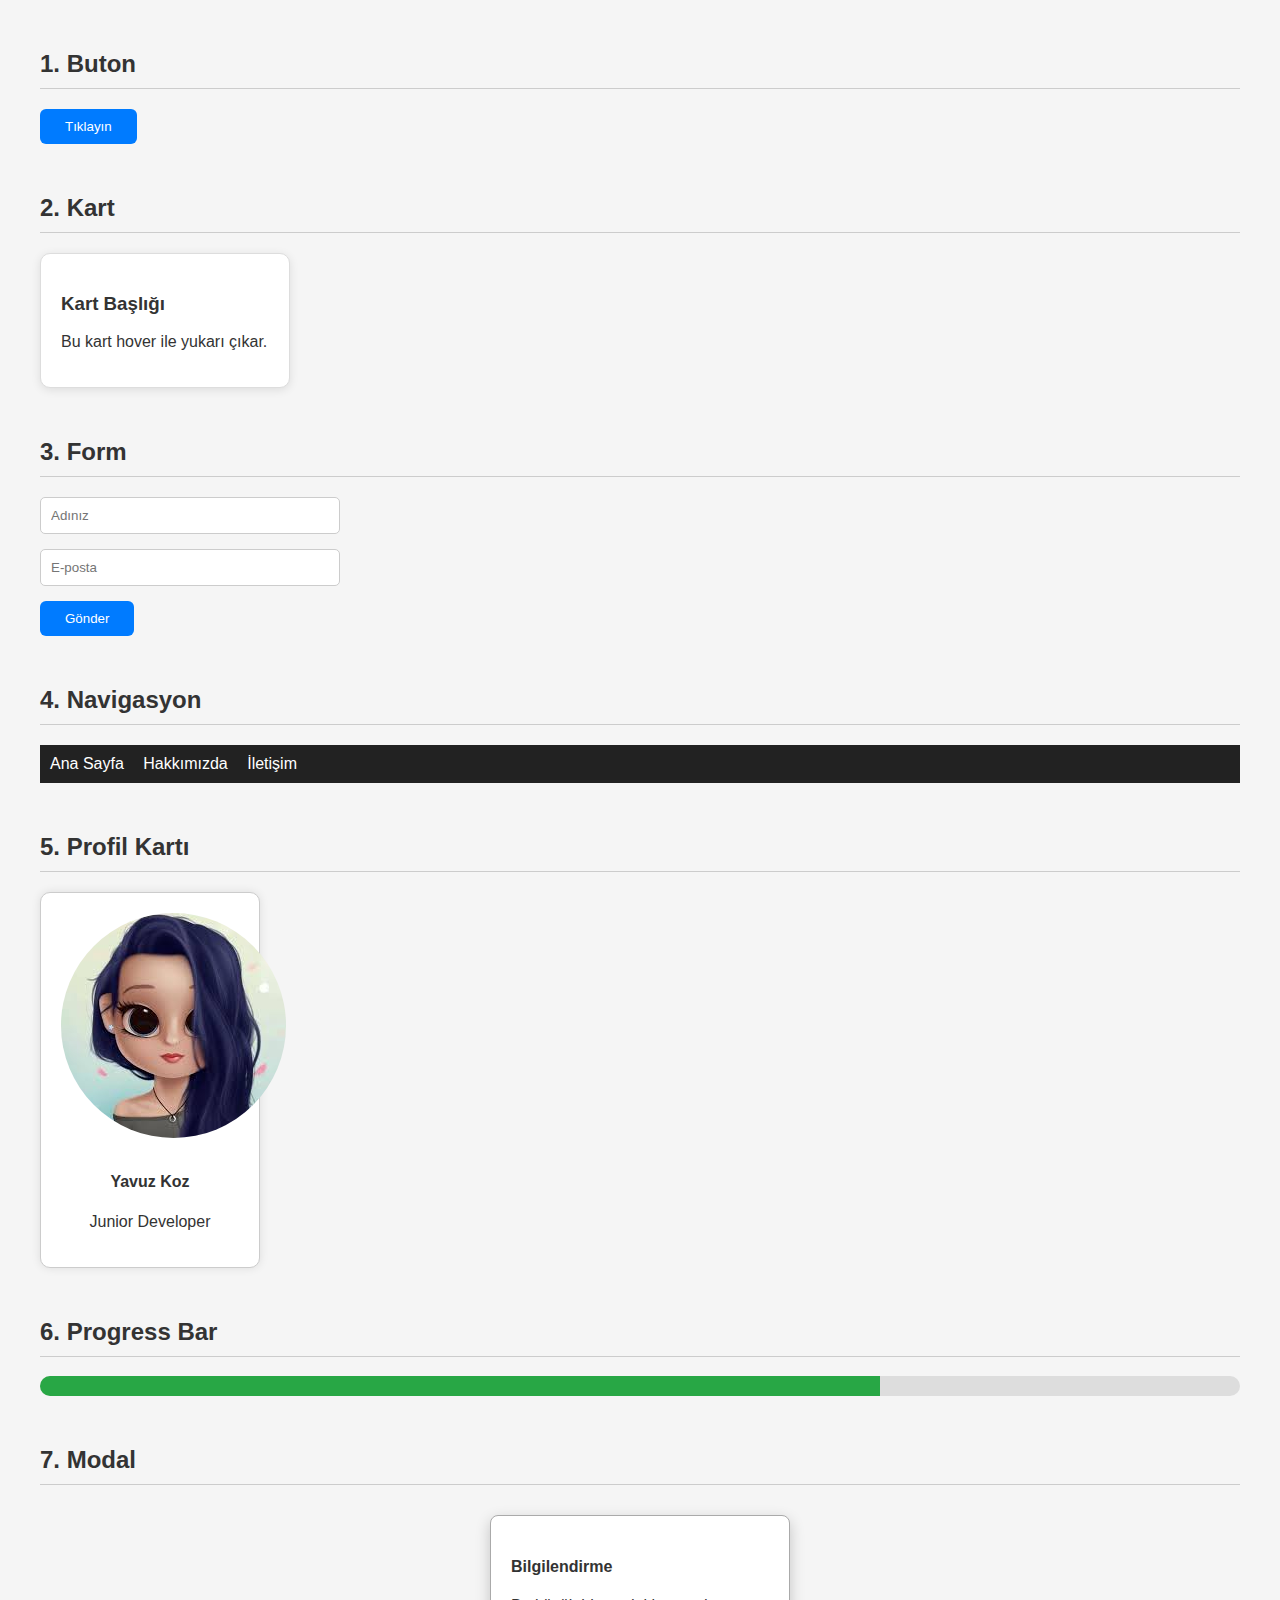
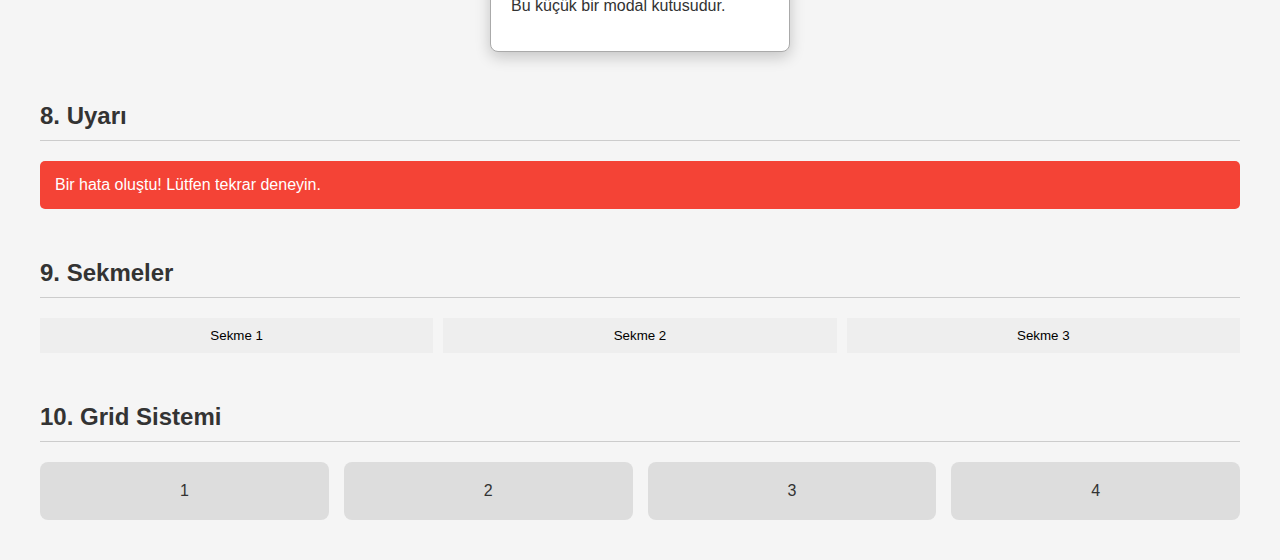
<file: staj2/HtmlCss/index.html>
<!DOCTYPE html>
<html lang="tr">
  <head>
    <meta charset="UTF-8" />
    <meta name="viewport" content="width=device-width, initial-scale=1.0" />
    <title>Modern Tasarımlar</title>
    <style>
      * {
        box-sizing: border-box;
        font-family: "Segoe UI", sans-serif;
      }

      body {
        margin: 40px;
        background-color: #f5f5f5;
        color: #333;
      }

      h2 {
        margin-top: 50px;
        border-bottom: 1px solid #ccc;
        padding-bottom: 10px;
      }

      /* 1. Buton */
      .btn {
        padding: 10px 25px;
        background-color: #007bff;
        color: white;
        border: none;
        border-radius: 6px;
        cursor: pointer;
        transition: background-color 0.3s ease;
      }

      .btn:hover {
        background-color: #0056b3;
      }

      /* 2. Kart */
      .card {
        border: 1px solid #ddd;
        border-radius: 10px;
        padding: 20px;
        width: 250px;
        background-color: white;
        box-shadow: 0 2px 10px rgba(0, 0, 0, 0.1);
        transition: transform 0.3s ease;
      }

      .card:hover {
        transform: translateY(-5px);
      }

      /* 3. Form */
      .form input {
        padding: 10px;
        width: 100%;
        margin-bottom: 15px;
        border: 1px solid #ccc;
        border-radius: 5px;
        transition: border 0.3s;
      }

      .form input:focus {
        border-color: #007bff;
        outline: none;
      }

      /* 4. Nav */
      nav {
        background-color: #222;
        padding: 10px;
      }

      nav a {
        color: white;
        margin-right: 15px;
        text-decoration: none;
        transition: color 0.3s ease;
      }

      nav a:hover {
        color: #ffdd57;
      }

      /* 5. Profil Kart */
      .profile-card {
        text-align: center;
        padding: 20px;
        background-color: white;
        border: 1px solid #ccc;
        border-radius: 10px;
        width: 220px;
        box-shadow: 0 0 10px rgba(0, 0, 0, 0.1);
      }

      .profile-card img {
        border-radius: 50%;
        margin-bottom: 10px;
        transition: transform 0.3s;
      }

      .profile-card img:hover {
        transform: scale(1.1);
      }

      /* 6. Progress */
      .progress {
        background-color: #ddd;
        height: 20px;
        border-radius: 10px;
        overflow: hidden;
        width: 100%;
      }

      .progress-bar {
        width: 70%;
        height: 100%;
        background-color: #28a745;
        transition: width 0.5s;
      }

      /* 7. Modal */
      .modal {
        width: 300px;
        margin: 30px auto;
        padding: 20px;
        border: 1px solid #aaa;
        background-color: #fff;
        border-radius: 8px;
        box-shadow: 0 5px 15px rgba(0, 0, 0, 0.2);
      }

      /* 8. Uyarı */
      .alert {
        padding: 15px;
        background-color: #f44336;
        color: white;
        border-radius: 5px;
        animation: fadeIn 0.5s ease-in-out;
      }

      @keyframes fadeIn {
        from {
          opacity: 0;
          transform: translateY(-10px);
        }
        to {
          opacity: 1;
          transform: translateY(0);
        }
      }

      /* 9. Tabs */
      .tabs {
        display: flex;
        gap: 10px;
      }

      .tabs button {
        flex: 1;
        padding: 10px;
        border: none;
        background-color: #eee;
        cursor: pointer;
        transition: background-color 0.3s;
      }

      .tabs button:hover {
        background-color: #ccc;
      }

      /* 10. Grid */
      .grid {
        display: grid;
        grid-template-columns: repeat(auto-fit, minmax(100px, 1fr));
        gap: 15px;
      }

      .grid div {
        padding: 20px;
        background-color: #ddd;
        text-align: center;
        border-radius: 8px;
        transition: background 0.3s;
      }

      .grid div:hover {
        background-color: #bbb;
      }
    </style>
  </head>
  <body>
    <!-- Button -->
    <h2>1. Buton</h2>
    <button class="btn">Tıklayın</button>

    <!-- Kart -->
    <h2>2. Kart</h2>
    <div class="card">
      <h3>Kart Başlığı</h3>
      <p>Bu kart hover ile yukarı çıkar.</p>
    </div>

    <!-- Form -->
    <h2>3. Form</h2>
    <form class="form" style="max-width: 300px">
      <input type="text" placeholder="Adınız" />
      <input type="email" placeholder="E-posta" />
      <button class="btn">Gönder</button>
    </form>

    <!-- Navigation -->
    <h2>4. Navigasyon</h2>
    <nav>
      <a href="#">Ana Sayfa</a>
      <a href="#">Hakkımızda</a>
      <a href="#">İletişim</a>
    </nav>

    <!-- Profil Kartları -->
    <h2>5. Profil Kartı</h2>
    <div class="profile-card">
      <img src="image.png" alt="Profil" />
      <h4>Yavuz Koz</h4>
      <p>Junior Developer</p>
    </div>

    <!-- bar -->
    <h2>6. Progress Bar</h2>
    <div class="progress">
      <div class="progress-bar"></div>
    </div>

    <!-- madal kutusu -->
    <h2>7. Modal</h2>
    <div class="modal">
      <h4>Bilgilendirme</h4>
      <p>Bu küçük bir modal kutusudur.</p>
    </div>

    <!-- alert -->
    <h2>8. Uyarı</h2>
    <div class="alert">Bir hata oluştu! Lütfen tekrar deneyin.</div>

    <!-- Sekmeler ve Grid Sistemi -->
    <h2>9. Sekmeler</h2>
    <div class="tabs">
      <button>Sekme 1</button>
      <button>Sekme 2</button>
      <button>Sekme 3</button>
    </div>

    <h2>10. Grid Sistemi</h2>
    <div class="grid">
      <div>1</div>
      <div>2</div>
      <div>3</div>
      <div>4</div>
    </div>
  </body>
</html>
</file>
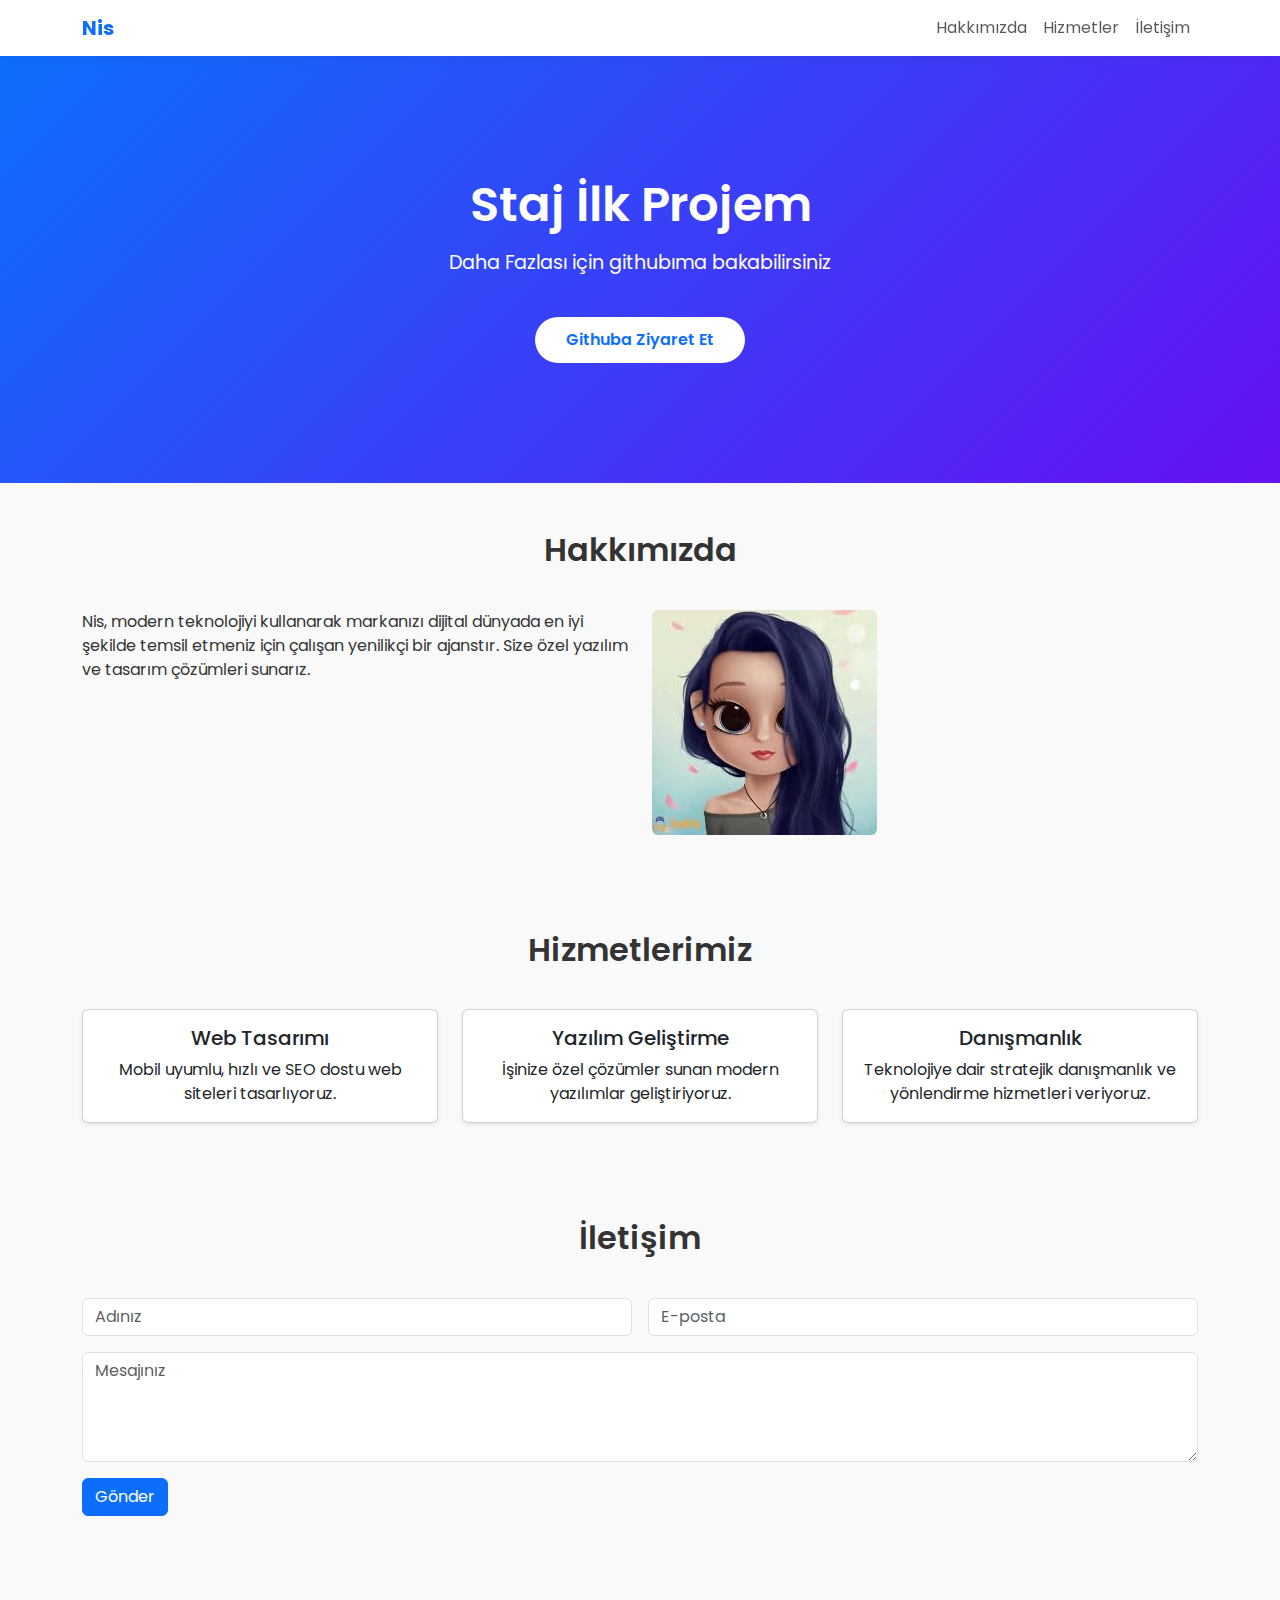
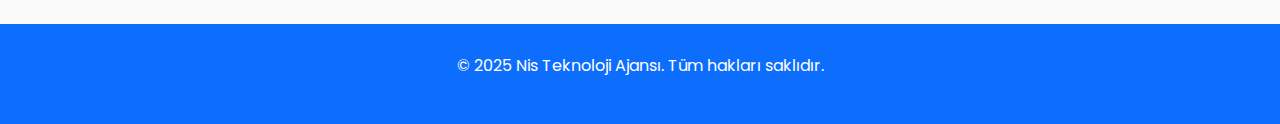
<file: staj3/Bootstrap/index.html>
<!DOCTYPE html>
<html lang="tr">
  <head>
    <meta charset="UTF-8" />
    <meta name="viewport" content="width=device-width, initial-scale=1.0" />
    <title>NovaX - Dijital Gelecek</title>
    <link
      href="https://cdn.jsdelivr.net/npm/bootstrap@5.3.2/dist/css/bootstrap.min.css"
      rel="stylesheet"
    />
    <link
      href="https://fonts.googleapis.com/css2?family=Poppins:wght@400;600&display=swap"
      rel="stylesheet"
    />
    <style>
      * {
        font-family: "Poppins", sans-serif;
      }

      body {
        margin: 0;
        padding: 0;
        background-color: #f9f9f9;
        color: #333;
      }

      .navbar {
        background-color: #ffffff;
        box-shadow: 0 2px 10px rgba(0, 0, 0, 0.05);
      }

      .hero {
        background: linear-gradient(135deg, #0d6efd, #6610f2);
        color: white;
        padding: 120px 0;
        text-align: center;
      }

      .hero h1 {
        font-size: 3rem;
        font-weight: 600;
      }

      .hero p {
        font-size: 1.2rem;
        margin-top: 15px;
      }

      .btn-cta {
        background-color: white;
        color: #0d6efd;
        font-weight: 600;
        padding: 10px 30px;
        border-radius: 30px;
        transition: all 0.3s ease;
      }

      .btn-cta:hover {
        background-color: #0b5ed7;
        color: white;
      }

      .section-title {
        text-align: center;
        margin-bottom: 40px;
        font-weight: 600;
        font-size: 2rem;
      }

      .card:hover {
        transform: translateY(-5px);
        transition: 0.3s ease;
      }

      footer {
        background-color: #0d6efd;
        color: white;
        padding: 30px 0;
        text-align: center;
        margin-top: 60px;
      }
    </style>
  </head>

  <body>
    <!-- Navbar -->
    <nav class="navbar navbar-expand-lg sticky-top">
      <div class="container">
        <a class="navbar-brand fw-bold text-primary" href="#">Nis</a>
        <button
          class="navbar-toggler"
          type="button"
          data-bs-toggle="collapse"
          data-bs-target="#navbarNav"
        >
          <span class="navbar-toggler-icon"></span>
        </button>
        <div class="collapse navbar-collapse" id="navbarNav">
          <ul class="navbar-nav ms-auto">
            <li class="nav-item">
              <a class="nav-link" href="#about">Hakkımızda</a>
            </li>
            <li class="nav-item">
              <a class="nav-link" href="#services">Hizmetler</a>
            </li>
            <li class="nav-item">
              <a class="nav-link" href="#contact">İletişim</a>
            </li>
          </ul>
        </div>
      </div>
    </nav>

    <!-- Hero Section -->
    <section class="hero">
      <div class="container">
        <h1>Staj İlk Projem</h1>
        <p>Daha Fazlası için githubıma bakabilirsiniz</p>
        <a href="https://github.com/nisaseyhun/Staj" class="btn btn-cta mt-4"
          >Githuba Ziyaret Et</a
        >
      </div>
    </section>

    <!-- About Section -->
    <section id="about" class="py-5">
      <div class="container">
        <h2 class="section-title">Hakkımızda</h2>
        <div class="row">
          <div class="col-md-6">
            <p>
              Nis, modern teknolojiyi kullanarak markanızı dijital dünyada en
              iyi şekilde temsil etmeniz için çalışan yenilikçi bir ajanstır.
              Size özel yazılım ve tasarım çözümleri sunarız.
            </p>
          </div>
          <div class="col-md-6">
            <img src="image.png" class="img-fluid rounded" alt="about" />
          </div>
        </div>
      </div>
    </section>

    <!-- Services Section -->
    <section id="services" class="py-5 bg-light">
      <div class="container">
        <h2 class="section-title">Hizmetlerimiz</h2>
        <div class="row g-4">
          <div class="col-md-4">
            <div class="card h-100 shadow-sm">
              <div class="card-body text-center">
                <h5 class="card-title">Web Tasarımı</h5>
                <p class="card-text">
                  Mobil uyumlu, hızlı ve SEO dostu web siteleri tasarlıyoruz.
                </p>
              </div>
            </div>
          </div>
          <div class="col-md-4">
            <div class="card h-100 shadow-sm">
              <div class="card-body text-center">
                <h5 class="card-title">Yazılım Geliştirme</h5>
                <p class="card-text">
                  İşinize özel çözümler sunan modern yazılımlar geliştiriyoruz.
                </p>
              </div>
            </div>
          </div>
          <div class="col-md-4">
            <div class="card h-100 shadow-sm">
              <div class="card-body text-center">
                <h5 class="card-title">Danışmanlık</h5>
                <p class="card-text">
                  Teknolojiye dair stratejik danışmanlık ve yönlendirme
                  hizmetleri veriyoruz.
                </p>
              </div>
            </div>
          </div>
        </div>
      </div>
    </section>

    <!-- Contact Section -->
    <section id="contact" class="py-5">
      <div class="container">
        <h2 class="section-title">İletişim</h2>
        <form onsubmit="showSuccess(event)" class="row g-3">
          <div class="col-md-6">
            <input
              type="text"
              class="form-control"
              placeholder="Adınız"
              required
            />
          </div>
          <div class="col-md-6">
            <input
              type="email"
              class="form-control"
              placeholder="E-posta"
              required
            />
          </div>
          <div class="col-12">
            <textarea
              class="form-control"
              rows="4"
              placeholder="Mesajınız"
              required
            ></textarea>
          </div>
          <div class="col-12">
            <button type="submit" class="btn btn-primary">Gönder</button>
          </div>
        </form>
      </div>
    </section>

    <!-- Footer -->
    <footer>
      <p>&copy; 2025 Nis Teknoloji Ajansı. Tüm hakları saklıdır.</p>
    </footer>

    <script src="https://cdn.jsdelivr.net/npm/bootstrap@5.3.2/dist/js/bootstrap.bundle.min.js"></script>
    <script>
      function showSuccess(e) {
        e.preventDefault();
        alert("Mesajınız başarıyla gönderildi! Teşekkür ederiz.");
      }
    </script>
  </body>
</html>
</file>
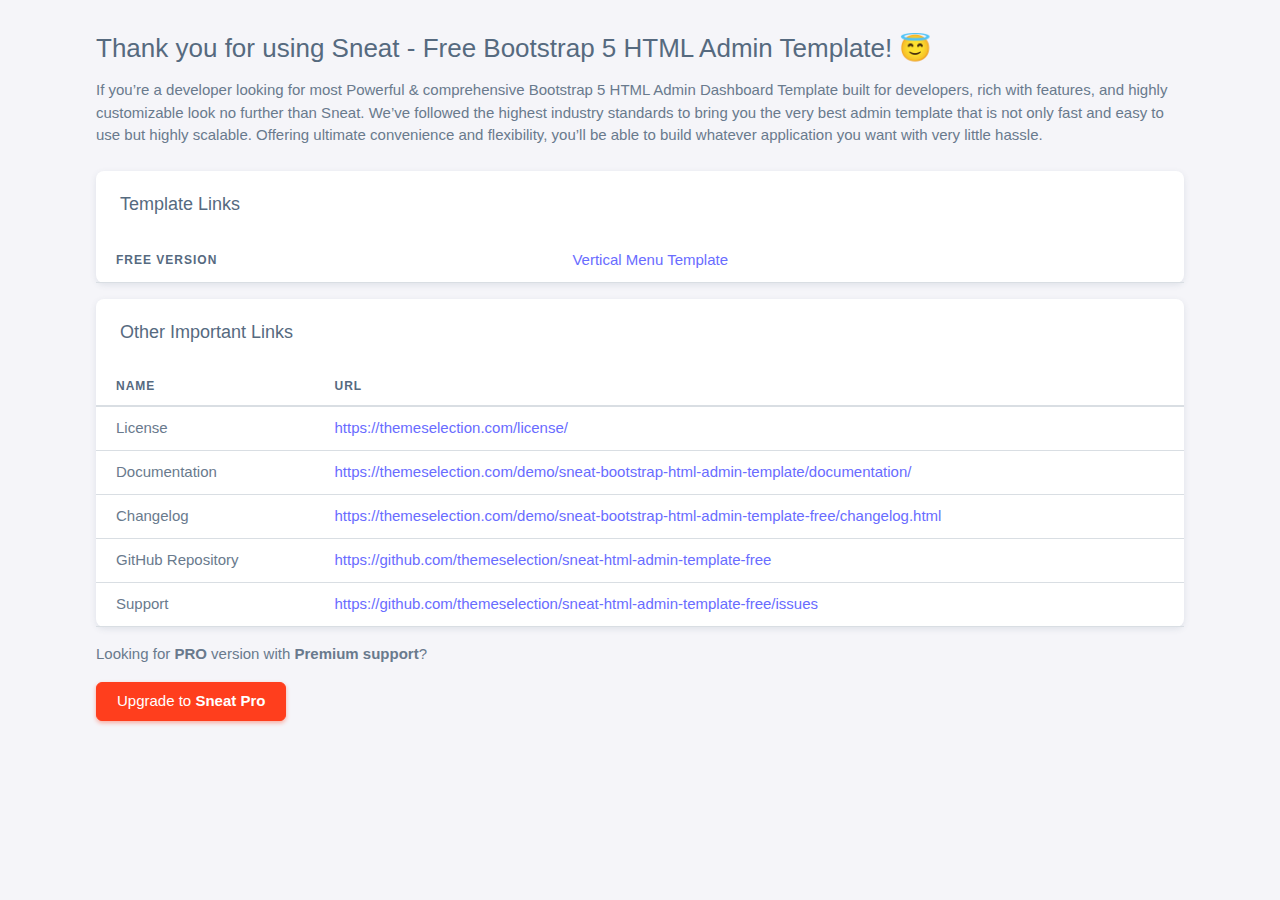
<file: stajxSpa/xSpa/SpaMerkeziSablon/wwwroot/PanelAdmin/index.html>
<!DOCTYPE html>


<html lang="en" class="light-style  customizer-hide" dir="ltr" data-theme="theme-default" data-assets-path="assets/"
  data-template="vertical-menu-template-no-customizer">

<head>
  <meta charset="utf-8" />
  <meta name="viewport"
    content="width=device-width, initial-scale=1.0, user-scalable=no, minimum-scale=1.0, maximum-scale=1.0" />

  <title>Sneat - Free Bootstrap 5 HTML Admin Template</title>

  <meta name="description" content="" />

  <!-- Favicon -->
  <link rel="icon" type="image/x-icon" href="assets/img/favicon/favicon.ico" />

  <!-- Fonts -->
  <link rel="preconnect" href="https://fonts.googleapis.com">
  <link rel="preconnect" href="https://fonts.gstatic.com" crossorigin>
  <link
    href="https://fonts.googleapis.com/css2?family=Open+Sans:ital,wght@0,300;0,400;0,500;0,600;0,700;1,300;1,400;1,500;1,600;1,700&display=swap"
    rel="stylesheet">

  <!-- Core CSS -->
  <link rel="stylesheet" href="assets/vendor/css/core.css" />
  <link rel="stylesheet" href="assets/vendor/css/theme-default.css" />
  <link rel="stylesheet" href="assets/css/demo.css" />
</head>

<body>

  <!-- Content -->
  <div class="container flex-grow-1 container-p-y my-2">
    <h3>Thank you for using Sneat - Free Bootstrap 5 HTML Admin Template! 😇</h3>
    <p>If you’re a developer looking for most Powerful & comprehensive Bootstrap 5 HTML Admin Dashboard Template built
      for developers, rich with features, and highly customizable look no further than Sneat. We’ve followed the highest
      industry standards to bring you the very best admin template that is not only fast and easy to use but highly
      scalable. Offering ultimate convenience and flexibility, you’ll be able to build whatever application you want
      with very little hassle.</p>

    <!-- Examples -->
    <div class="row mt-sm-4 mt-3">
      <div class="col-12 mb-3">
        <div class="card">
          <h5 class="card-header">Template Links</h5>
          <!-- Template Demo Links -->
          <table class="table">
            <tbody>
              <tr>
                <th>Free Version</th>
                <td><a href="html/index.html" target="_blank">Vertical Menu Template</a></td>
              </tr>
            </tbody>
          </table>
          <!--/ Template Demo Links -->
        </div>
      </div>

      <div class="col-12 mb-3">
        <div class="card">

          <h5 class="card-header">Other Important Links</h5>
          <!-- Other Links -->
          <table class="table">
            <thead>
              <tr>
                <th scope="col">Name</th>
                <th scope="col">URL</th>
              </tr>
            </thead>
            <tbody>

              <tr>
                <td>License </td>
                <td>
                  <a href="https://themeselection.com/license/" target="_blank">https://themeselection.com/license/</a>
                </td>
              </tr>

              <tr>
                <td>Documentation</td>
                <td>
                  <a href="https://themeselection.com/demo/sneat-bootstrap-html-admin-template/documentation/"
                    target="_blank">https://themeselection.com/demo/sneat-bootstrap-html-admin-template/documentation/</a>
                </td>
              </tr>

              <tr>
                <td>Changelog</td>
                <td>
                  <a href="https://themeselection.com/demo/sneat-bootstrap-html-admin-template-free/changelog.html"
                    target="_blank">https://themeselection.com/demo/sneat-bootstrap-html-admin-template-free/changelog.html</a>
                </td>
              </tr>


              <tr>
                <td>GitHub Repository</td>
                <td>
                  <a href="https://github.com/themeselection/sneat-html-admin-template-free"
                    target="_blank">https://github.com/themeselection/sneat-html-admin-template-free</a>
                </td>
              </tr>


              <tr>
                <td>Support</td>
                <td>
                  <a href="https://github.com/themeselection/sneat-html-admin-template-free/issues"
                    target="_blank">https://github.com/themeselection/sneat-html-admin-template-free/issues</a>
                </td>
              </tr>

            </tbody>
          </table>
          <!--/ Other Links -->
        </div>
      </div>

      <div class="col-12 mb-3">
        <p>Looking for <strong>PRO</strong> version with <strong>Premium support</strong>?</p>
        <div class="upgrade-to-pro">
          <a href="https://themeselection.com/products/sneat-bootstrap-html-admin-template/" target="_blank"
            class="btn btn-danger">Upgrade to <strong>Sneat Pro</strong></a>
        </div>
      </div>
    </div>
  </div>
  <!-- / Content -->

</body>

</html>
</file>
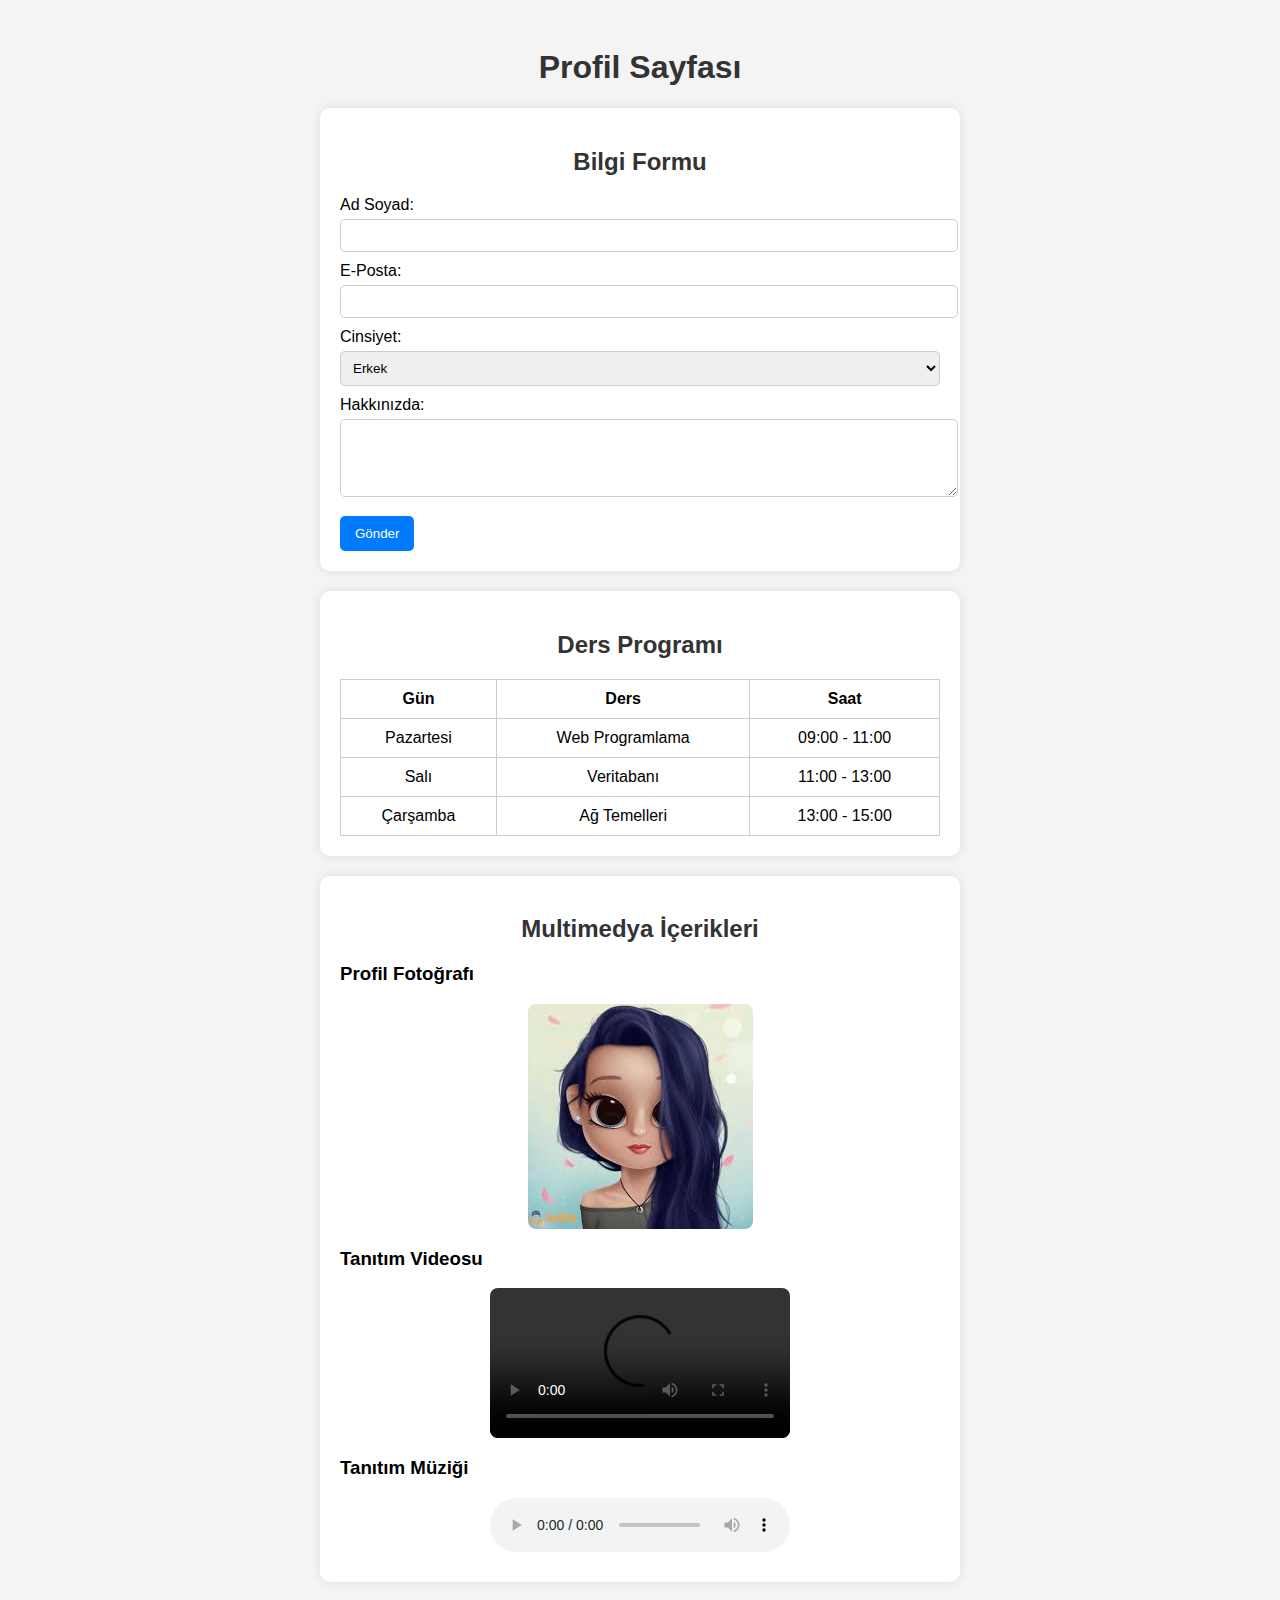
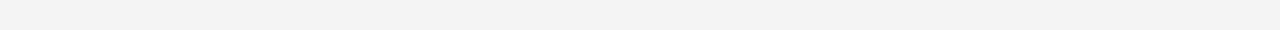
<file: staj2/HtmlCss/index2.html>
<!DOCTYPE html>
<html lang="tr">
  <head>
    <meta charset="UTF-8" />
    <title>Profil Sayfası</title>
    <style>
      body {
        font-family: Arial, sans-serif;
        background-color: #f4f4f4;
        padding: 20px;
      }

      h1,
      h2 {
        text-align: center;
        color: #333;
      }

      .form-container,
      .table-container,
      .media-container {
        background: white;
        padding: 20px;
        margin: 20px auto;
        max-width: 600px;
        border-radius: 10px;
        box-shadow: 0 0 10px rgba(0, 0, 0, 0.1);
      }

      label {
        display: block;
        margin-top: 10px;
      }

      input,
      select,
      textarea {
        width: 100%;
        padding: 8px;
        margin-top: 5px;
        border-radius: 5px;
        border: 1px solid #ccc;
      }

      button {
        margin-top: 15px;
        padding: 10px 15px;
        background-color: #007bff;
        color: white;
        border: none;
        border-radius: 5px;
        cursor: pointer;
      }

      table {
        width: 100%;
        border-collapse: collapse;
        margin-top: 15px;
      }

      table,
      th,
      td {
        border: 1px solid #ccc;
      }

      th,
      td {
        padding: 10px;
        text-align: center;
      }

      img,
      video,
      audio {
        display: block;
        margin: 10px auto;
        max-width: 100%;
        border-radius: 8px;
      }
    </style>
  </head>
  <body>
    <h1>Profil Sayfası</h1>

    <!-- Form Alanı -->
    <div class="form-container">
      <h2>Bilgi Formu</h2>
      <form>
        <label for="name">Ad Soyad:</label>
        <input type="text" id="name" name="name" />

        <label for="email">E-Posta:</label>
        <input type="email" id="email" name="email" />

        <label for="gender">Cinsiyet:</label>
        <select id="gender" name="gender">
          <option value="male">Erkek</option>
          <option value="female">Kadın</option>
          <option value="other">Diğer</option>
        </select>

        <label for="bio">Hakkınızda:</label>
        <textarea id="bio" name="bio" rows="4"></textarea>

        <button type="submit">Gönder</button>
      </form>
    </div>

    <!-- Tablo Alanı -->
    <div class="table-container">
      <h2>Ders Programı</h2>
      <table>
        <tr>
          <th>Gün</th>
          <th>Ders</th>
          <th>Saat</th>
        </tr>
        <tr>
          <td>Pazartesi</td>
          <td>Web Programlama</td>
          <td>09:00 - 11:00</td>
        </tr>
        <tr>
          <td>Salı</td>
          <td>Veritabanı</td>
          <td>11:00 - 13:00</td>
        </tr>
        <tr>
          <td>Çarşamba</td>
          <td>Ağ Temelleri</td>
          <td>13:00 - 15:00</td>
        </tr>
      </table>
    </div>

    <!-- Multimedya Alanı -->
    <div class="media-container">
      <h2>Multimedya İçerikleri</h2>

      <h3>Profil Fotoğrafı</h3>
      <img src="image.png" alt="Profil Fotoğrafı" />

      <h3>Tanıtım Videosu</h3>
      <video controls>
        <source
          src="https://www.w3schools.com/html/mov_bbb.mp4"
          type="video/mp4"
        />
        Tarayıcınız video etiketini desteklemiyor.
      </video>

      <h3>Tanıtım Müziği</h3>
      <audio controls>
        <source
          src="https://www.w3schools.com/html/horse.mp3"
          type="audio/mpeg"
        />
        Tarayıcınız ses etiketini desteklemiyor.
      </audio>
    </div>
  </body>
</html>
</file>
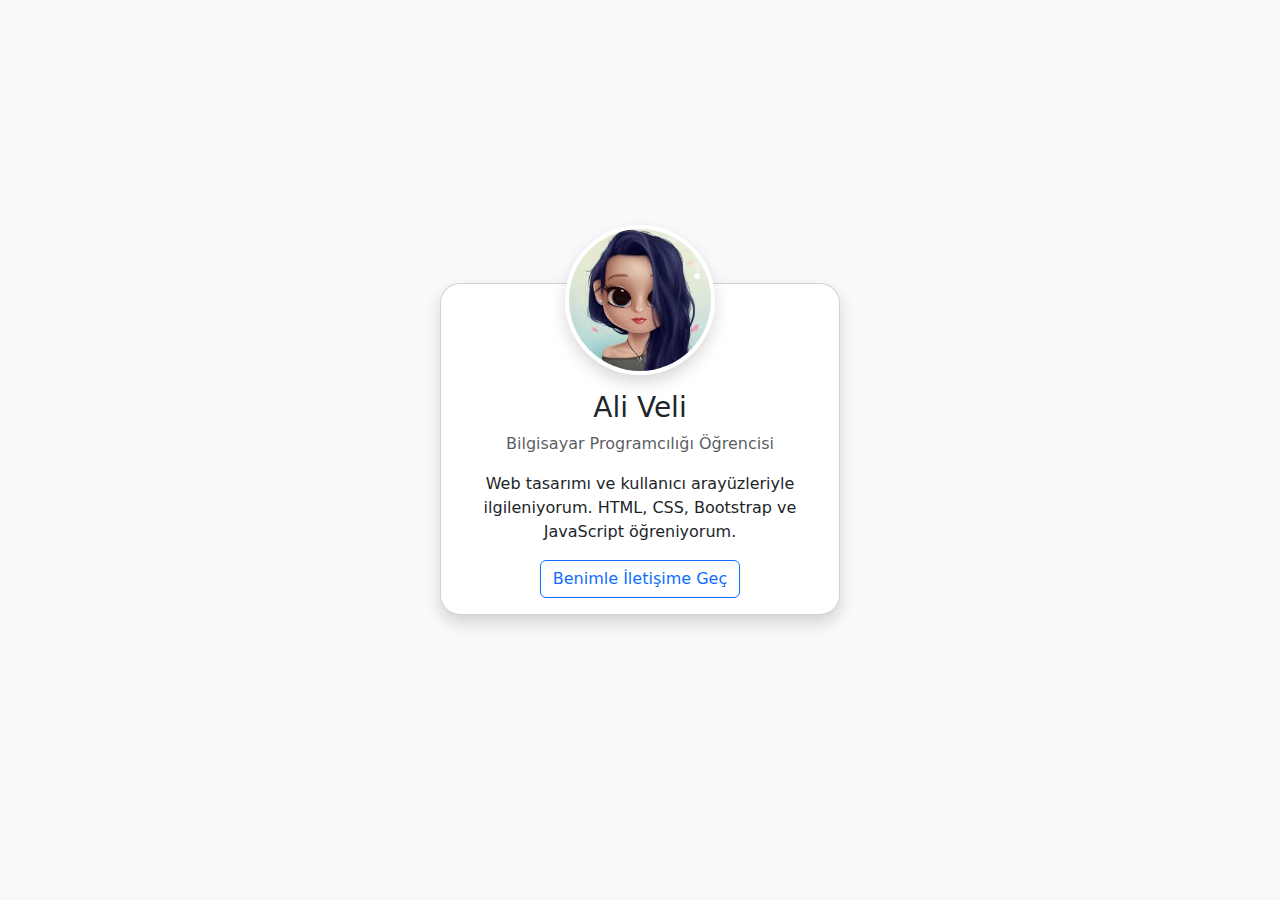
<file: staj2/HtmlCss/index3.html>
<!DOCTYPE html>
<html lang="tr">
  <head>
    <meta charset="UTF-8" />
    <meta name="viewport" content="width=device-width, initial-scale=1.0" />
    <title>Hakkımda Kartı</title>
    <link
      href="https://cdn.jsdelivr.net/npm/bootstrap@5.3.2/dist/css/bootstrap.min.css"
      rel="stylesheet"
    />
    <style>
      body {
        background-color: #f8f9fa;
        height: 100vh;
        display: flex;
        justify-content: center;
        align-items: center;
      }
      .card {
        max-width: 400px;
        margin: 50px auto;
        border-radius: 20px;
        transition: transform 0.3s;
      }
      .card:hover {
        transform: scale(1.03);
      }
      .profile-img {
        width: 150px;
        height: 150px;
        object-fit: cover;
        border-radius: 50%;
        border: 4px solid white;
        margin-top: -75px;
      }
      .custom-btn {
        transition: background-color 0.3s;
      }
      .custom-btn:hover {
        background-color: #0d6efd;
        color: white;
      }
    </style>
  </head>
  <body>
    <div class="card shadow text-center mt-5">
      <div class="card-body">
        <img
          src="image.png"
          class="profile-img shadow"
          alt="Profil Fotoğrafı"
        />
        <h3 class="mt-3">Ali Veli</h3>
        <p class="text-muted">Bilgisayar Programcılığı Öğrencisi</p>
        <p>
          Web tasarımı ve kullanıcı arayüzleriyle ilgileniyorum. HTML, CSS,
          Bootstrap ve JavaScript öğreniyorum.
        </p>
        <button
          class="btn btn-outline-primary custom-btn"
          onclick="showMessage()"
        >
          Benimle İletişime Geç
        </button>
      </div>
    </div>

    <script>
      function showMessage() {
        alert("E-posta: ali@example.com\nInstagram: @aliprogramci");
      }
    </script>
  </body>
</html>
</file>
